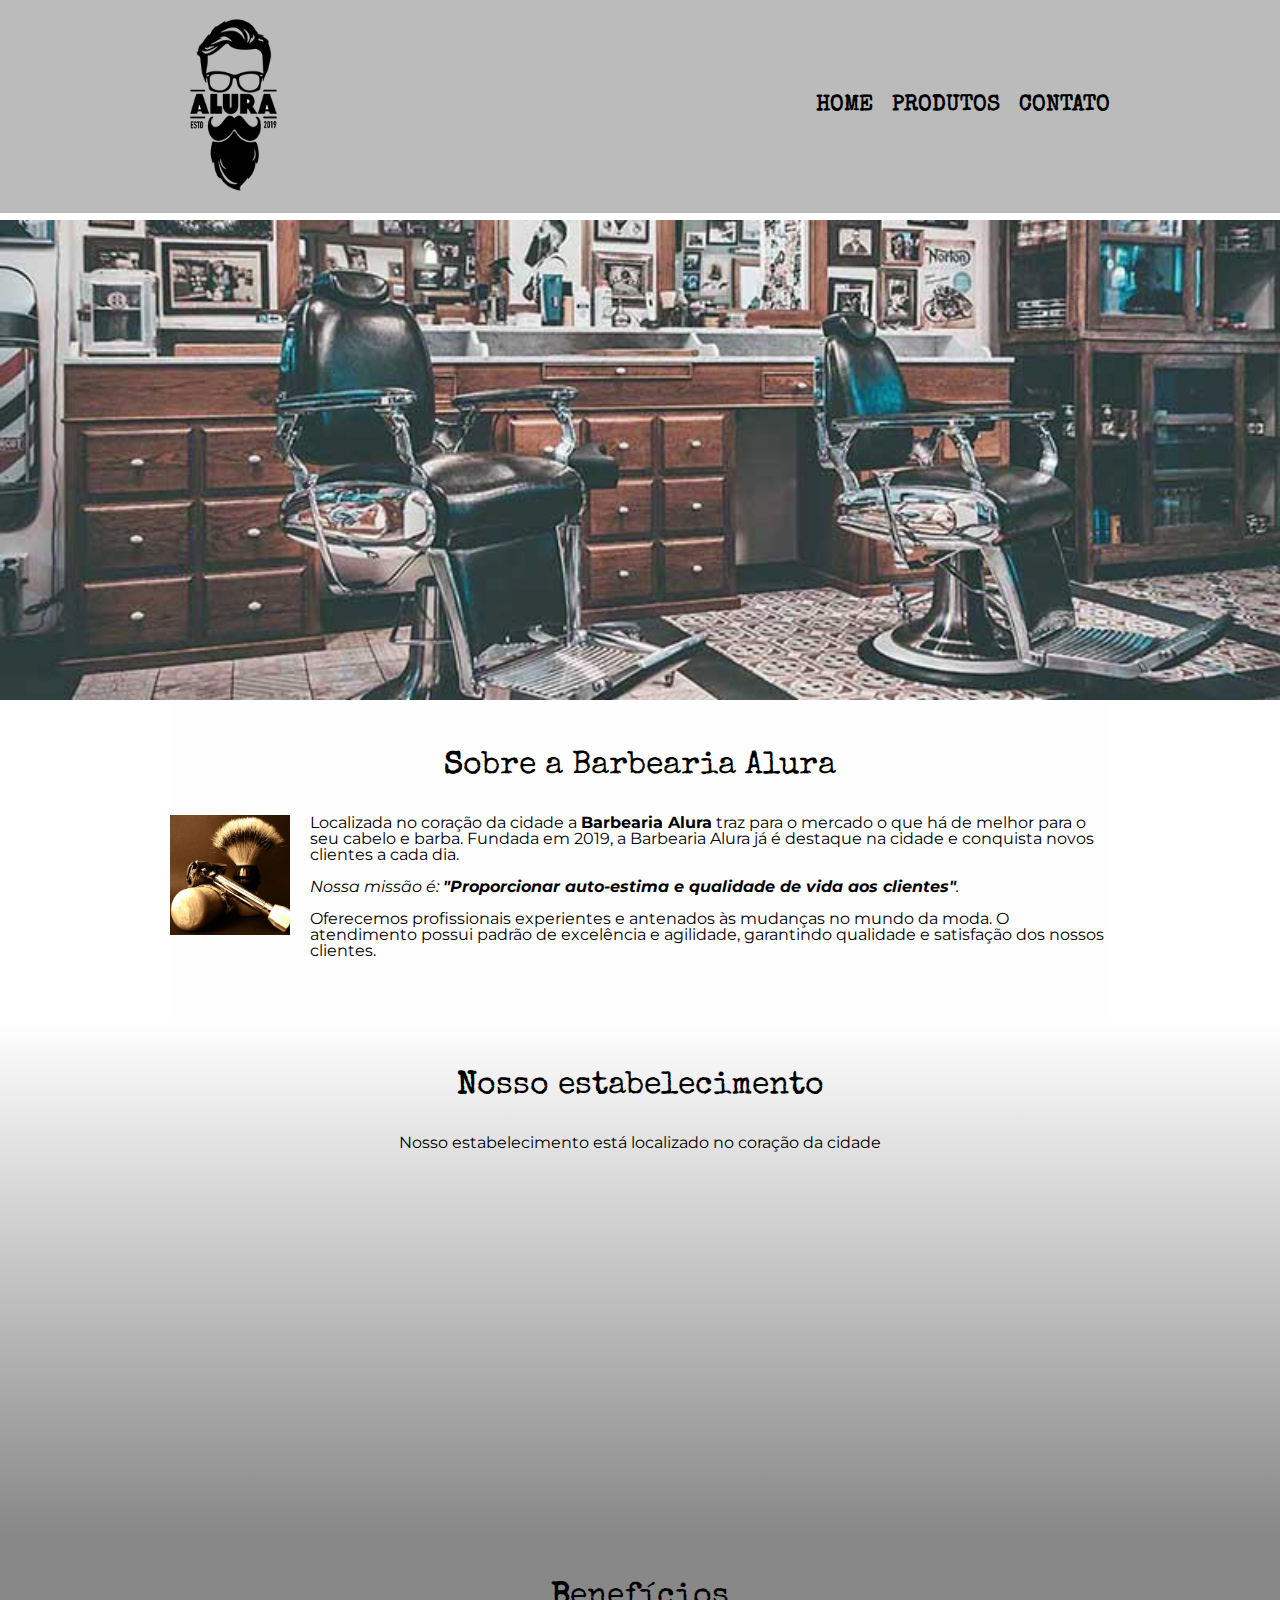
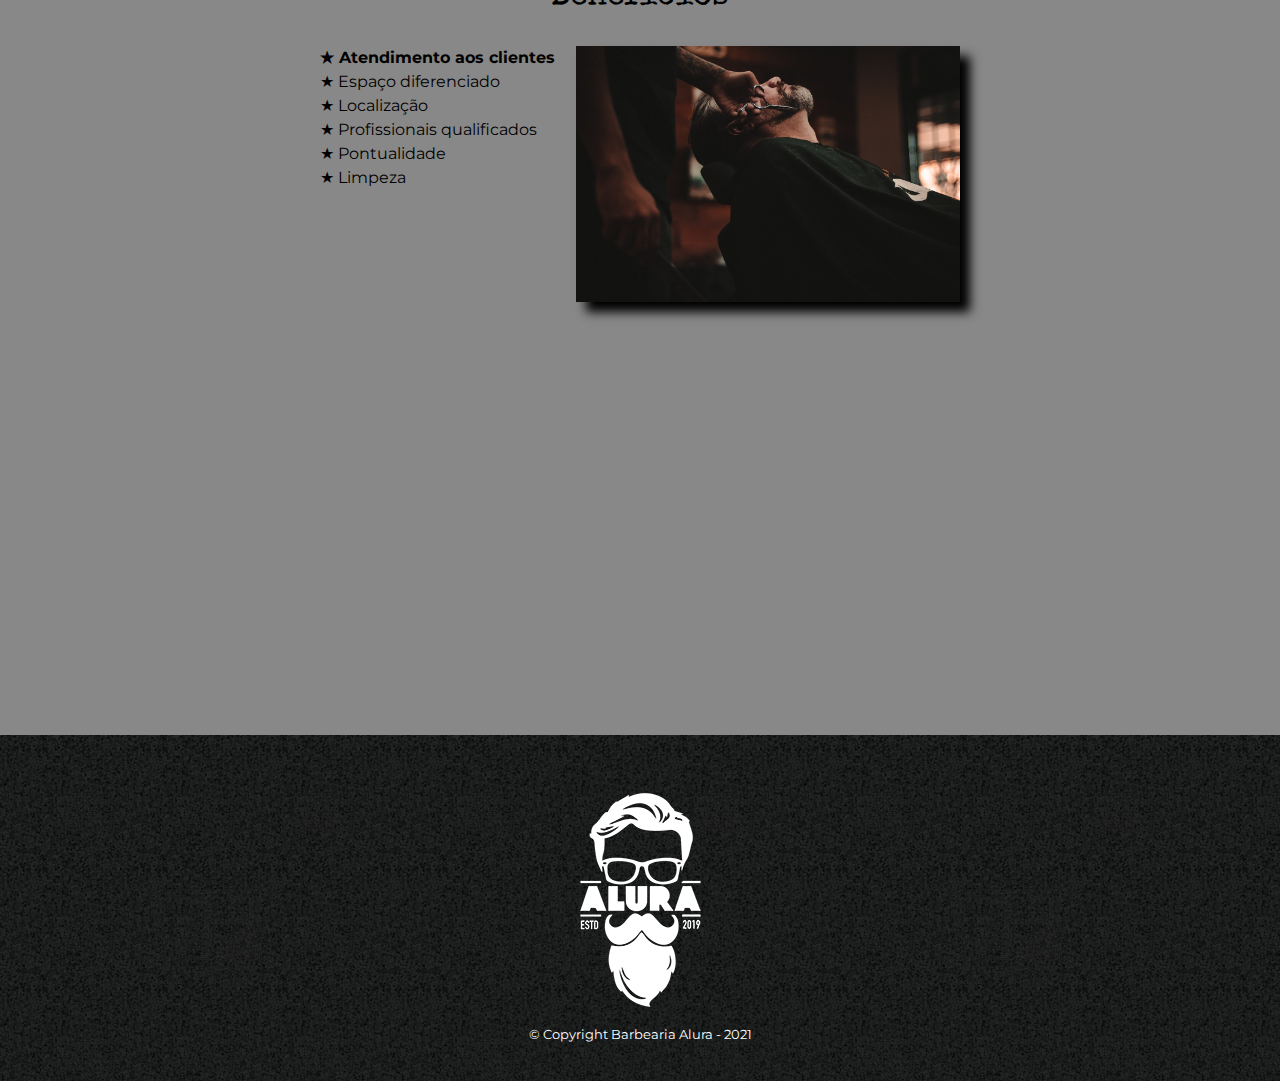
<file: index.html>
<!DOCTYPE html>

<html lang="pt-br">
    <head>
        <meta charset="UTF-8">
        <meta name="viewport" content="width=device-width">
        <title>Barbearia Alura</title>

        <link rel="stylesheet" href="reset.css">
        <link rel="stylesheet" href="style.css">

        <link rel="preconnect" href="https://fonts.gstatic.com">
        <link href="https://fonts.googleapis.com/css2?family=Special+Elite&display=swap" rel="stylesheet">

        <link rel="preconnect" href="https://fonts.gstatic.com">
        <link href="https://fonts.googleapis.com/css2?family=Montserrat:wght@300&display=swap" rel="stylesheet">
    </head>
    <body>
        <header>
            <div class="caixa">
                <h1><img src="./images/logo.png" alt="Logo da Barbearia Alura"></h1>

                <nav>
                    <ul>
                        <li><a href="index.html">Home</a></li>
                        <li><a href="produtos.html">Produtos</a></li>
                        <li><a href="contato.html">Contato</a></li>
                    </ul>
                </nav>
            </div>
        </header>
    
        <main>
            <img class="banner" src="./images/banner.jpg" alt="banner" />
            
            <section class="principal">
                <h2 class="titulo-principal">Sobre a Barbearia Alura</h2>

                <img src="./images/utensilios.jpg" alt="Utensílios de barbearia" class="utensilios">

                <p>Localizada no coração da cidade a <strong>Barbearia Alura</strong> traz para o mercado o que há de melhor para o seu cabelo e barba. Fundada em 2019, a Barbearia Alura já é destaque na cidade e conquista novos clientes a cada dia.</p>
                
                <p id="missao"><em>Nossa missão é: <strong>"Proporcionar auto-estima e qualidade de vida aos clientes"</strong>.</em></p>
                
                <p>Oferecemos profissionais experientes e antenados às mudanças no mundo da moda. O atendimento possui padrão de excelência e agilidade, garantindo qualidade e satisfação dos nossos clientes.</p>
            </section>

            <section class="mapa">
                <h3 class="titulo-principal">Nosso estabelecimento</h3>
                <p>Nosso estabelecimento está localizado no coração da cidade</p>
                <div class="mapa-conteudo">
                    <iframe src="https://www.google.com/maps/embed?pb=!1m18!1m12!1m3!1d2174.131224020696!2d-46.63303346529301!3d-23.588608748316226!2m3!1f0!2f0!3f0!3m2!1i1024!2i768!4f13.1!3m3!1m2!1s0x94ce5a2b2ed7f3a1%3A0xab35da2f5ca62674!2sCaelum%20-%20Escola%20de%20Tecnologia!5e0!3m2!1spt-BR!2sbr!4v1621950268607!5m2!1spt-BR!2sbr" width="100%" height="300" style="border:0;" allowfullscreen="" loading="lazy"></iframe>
                </div>
            </section>
        
            <section class="beneficios">
                <h3 class="titulo-principal">Benefícios</h3>

                <div class="conteudo-beneficios">
                    <ul class="lista-beneficios">
                        <li class="itens">Atendimento aos clientes</li> 
                        <li class="itens">Espaço diferenciado</li>
                        <li class="itens">Localização</li>
                        <li class="itens">Profissionais qualificados</li>
                        <li class="itens">Pontualidade</li>
                        <li class="itens">Limpeza</li>
                    </ul><img class="imagem-beneficios" src="./images/beneficios.jpg">
                </div>
                
                <div class="video">
                    <iframe width="100%" height="315" src="https://www.youtube.com/embed/wcVVXUV0YUY" title="YouTube video player" frameborder="0" allow="accelerometer; autoplay; clipboard-write; encrypted-media; gyroscope; picture-in-picture" allowfullscreen></iframe>
                </div>
            </section>
        </main>

        <footer>
            <img src="./images/logo-branco.png"  alt="Logo da Barbearia Alura">
            <p class="copyright">&copy; Copyright Barbearia Alura - 2021</p>
        </footer>
    </body>
</html>
</file>
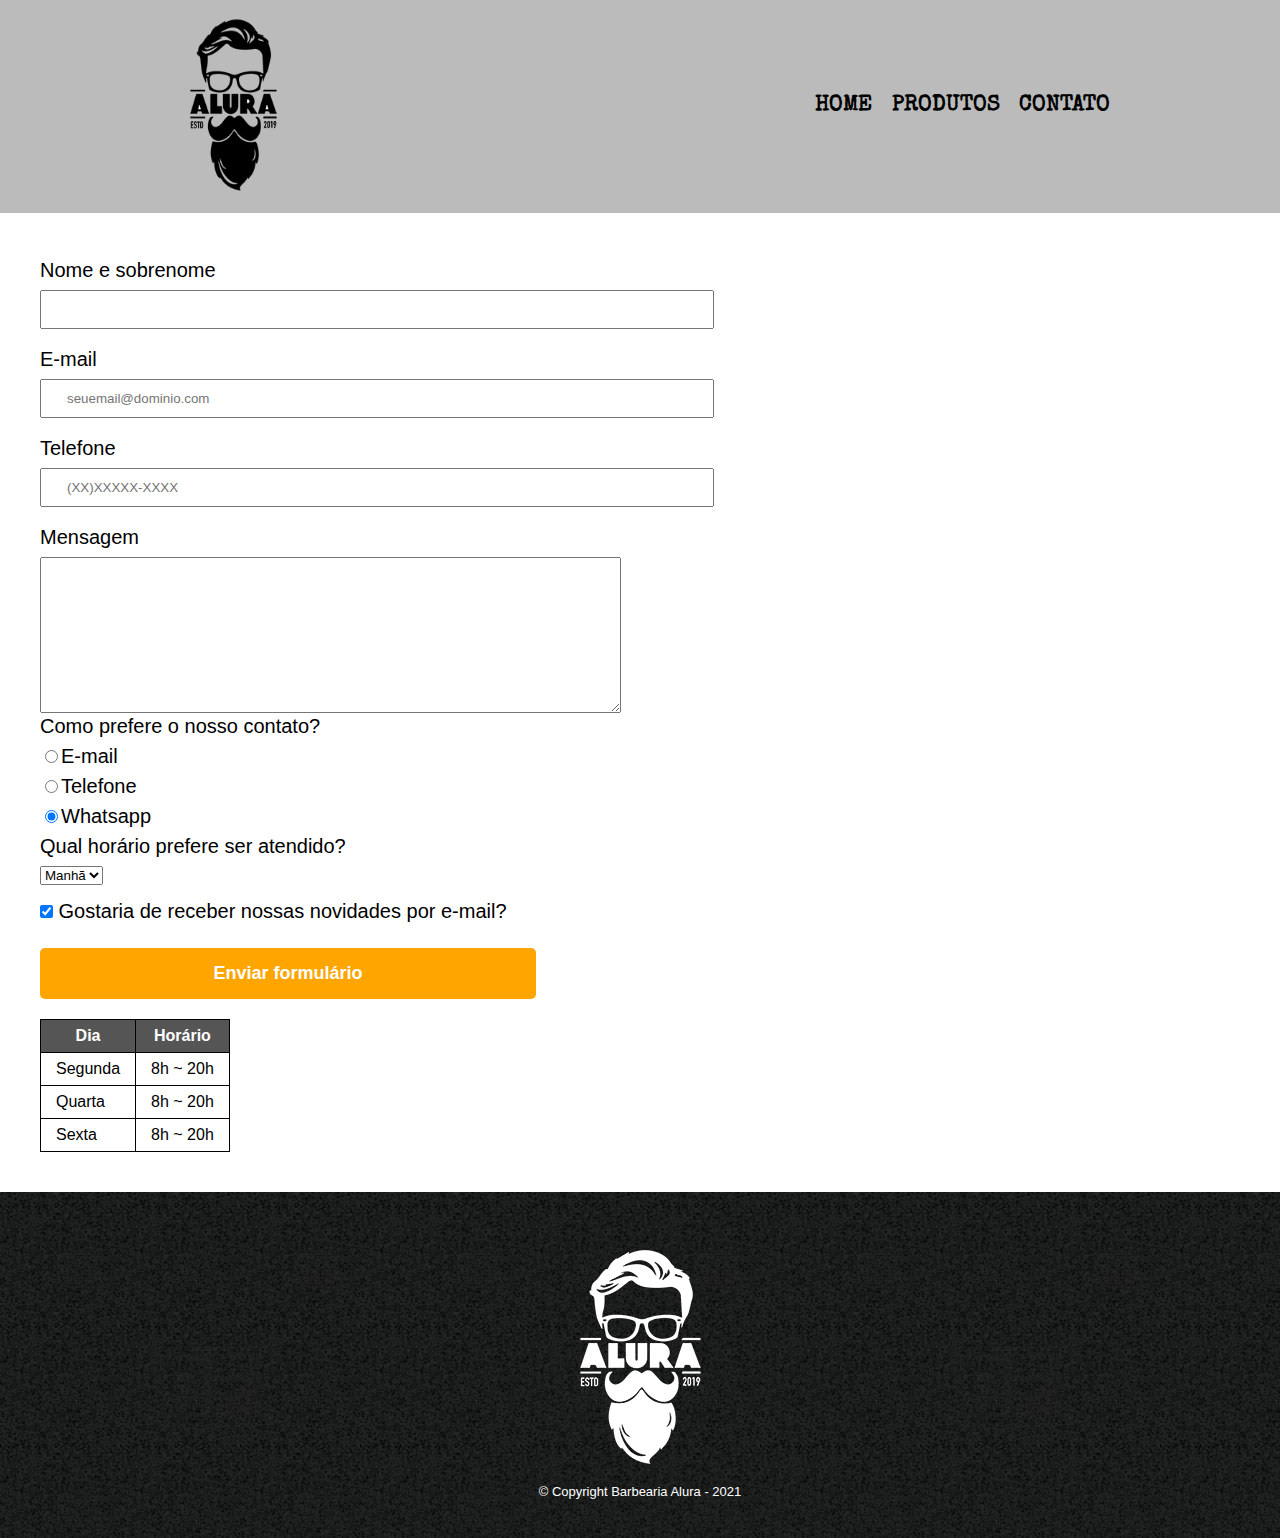
<file: contato.html>
<!DOCTYPE html>
<html>
    <head>
        <meta charset="UTF-8">
        <meta name="viewport" content="width=device-width">
        <title>Contato - Barbearia Alura</title>

        <link rel="preconnect" href="https://fonts.gstatic.com">
        <link href="https://fonts.googleapis.com/css2?family=Special+Elite&display=swap" rel="stylesheet">
        <link rel="stylesheet" href="reset.css">
        <link rel="stylesheet" href="style.css">
    </head>
    <body>
        <header>
            <div class="caixa">
                <h1><img src="./images/logo.png" alt="Logo da Barbearia Alura"></h1>

                <nav>
                    <ul>
                        <li><a href="index.html">Home</a></li>
                        <li><a href="produtos.html">Produtos</a></li>
                        <li><a href="contato.html">Contato</a></li>
                    </ul>
                </nav>
            </div>
        </header>

        <main>
            <form>
                <label for="nomesobrenome">Nome e sobrenome</label>
                <input type="text" id="nomesobrenome" class="input-padrao" required>

                <label for="email">E-mail</label>
                <input type="email" id="email" class="input-padrao" required placeholder="seuemail@dominio.com">

                <label for="telefone">Telefone</label>
                <input type="tel" id="telefone" class="input-padrao" required placeholder="(XX)XXXXX-XXXX">

                <label for="mensagem">Mensagem</label>
                <textarea id="mensagem" cols="70" rows="10"></textarea class="input-padrao" required>

                <fieldset>
                    <legend>Como prefere o nosso contato?</legend>
                    <label for="radio-email"><input type="radio" name="contato" id="radio-email" value="email">E-mail</label>
                    
                    <label for="radio-telefone"><input type="radio" name="contato" id="radio-telefone" value="telefone">Telefone</label>
                    
                    <label for="radio-whatsapp"><input type="radio" name="contato" id="radio-whatsapp" value="whatsapp" checked>Whatsapp</label>
                </fieldset>

                <fieldset>
                    <legend>Qual horário prefere ser atendido?</legend>
                    <select>
                        <option>Manhã</option>
                        <option>Tarde</option>
                        <option>Noite</option>
                    </select>
                </fieldset>
                
                <label><input type="checkbox" class="checkbox" checked> Gostaria de receber nossas novidades por e-mail?</label>

                <input type="submit" value="Enviar formulário" class="enviar">
            </form>

            <table>
                <thead>
                    <tr>
                        <th>Dia</th>
                        <th>Horário</th>
                    </tr>
                </thead>
                <tbody>
                    <tr>
                        <td>Segunda</td>
                        <td>8h ~ 20h</td>
                    </tr>
                    <tr>
                        <td>Quarta</td>
                        <td>8h ~ 20h</td>
                    </tr>
                    <tr>
                        <td>Sexta</td>
                        <td>8h ~ 20h</td>
                    </tr>
                </tbody>
            </table>
        </main>

        <footer>
            <img src="./images/logo-branco.png" alt="Logo da Barbearia Alura">
            <p class="copyright">&copy; Copyright Barbearia Alura - 2021</p>
        </footer>
    </body>
</html>
</file>
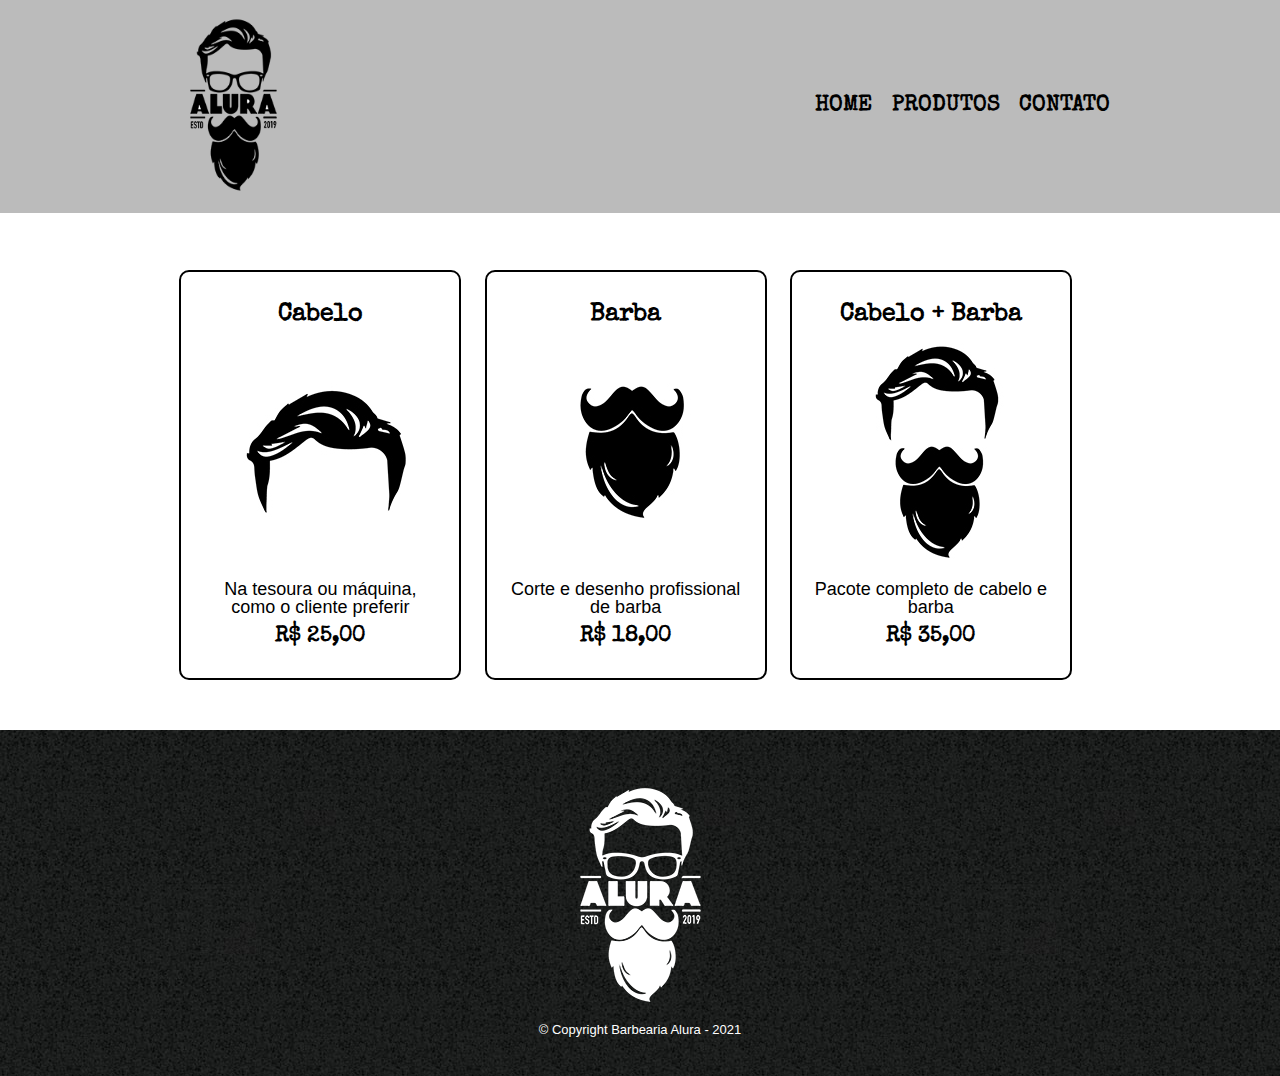
<file: produtos.html>
<!DOCTYPE html>
<html>
    <head>
        <meta charset="UTF-8">
        <meta name="viewport" content="width=device-width">
        <title>Produtos - Barbearia Alura</title>

        <link rel="preconnect" href="https://fonts.gstatic.com">
        <link href="https://fonts.googleapis.com/css2?family=Special+Elite&display=swap" rel="stylesheet"> 
        <link rel="stylesheet" href="reset.css">
        <link rel="stylesheet" href="style.css">
    </head>
    <body>
        <header>
            <div class="caixa">
                <h1><img src="./images/logo.png" alt="Logo da Barbearia Alura"></h1>

                <nav>
                    <ul>
                        <li><a href="index.html">Home</a></li>
                        <li><a href="produtos.html">Produtos</a></li>
                        <li><a href="contato.html">Contato</a></li>
                    </ul>
                </nav>
            </div>
        </header>
        
        <main>
            <ul class="produtos">
                <li>
                    <h2>Cabelo</h2>
                    <img src="./images/cabelo.jpg">
                    <p class="produto-descricao">Na tesoura ou máquina, como o cliente preferir</p>
                    <p class="produto-preco">R$ 25,00</p>
                </li>
                <li>
                    <h2>Barba</h2>
                    <img src="./images/barba.jpg">
                    <p class="produto-descricao">Corte e desenho profissional de barba</p>
                    <p class="produto-preco">R$ 18,00</p>
                </li>
                <li>
                    <h2>Cabelo + Barba</h2>
                    <img src="./images/cabelo+barba.jpg">
                    <p class="produto-descricao">Pacote completo de cabelo e barba</p>
                    <p class="produto-preco">R$ 35,00</p>
                </li>
            </ul>
        </main>

        <footer>
            <img src="./images/logo-branco.png"  alt="Logo da Barbearia Alura">
            <p class="copyright">&copy; Copyright Barbearia Alura - 2021</p>
        </footer>
    </body>
</html>
</file>
<file: style.css>
body {
    font-family: 'Montserrat', sans-serif;
}

header {
    position: fixed;
    width: 100%;
    background: #BBBBBB;
    padding: 5px 0;
}

h1 img {
    width: 127px;
    height: 200px;
}

main {
    padding-top: 220px;
}

.caixa {
    position: relative; 
    width: 940px;
    margin: 0 auto;
}

nav {
    position: absolute; /* para que nav seja absolute com relação à div.caixa e não com relação à página */
    top: 90px;
    right: 0;
}
 
nav li {
    display: inline;
    margin: 0 0 0 15px;
}

nav a {
    text-transform: uppercase;
    color: #000000;
    font-weight: bold;
    font-size: 22px;
    text-decoration: none;
    font-family: 'Special Elite', cursive;
}

nav a:hover {
    color: #C78C19;
    text-decoration: underline; /* Fica sublinhado quando o mouse fica por cima do menu de navegação */
}

/* CSS da página de produtos */
.produtos {
    width: 940px;
    margin: 0 auto;
    padding: 50px 0;
}

.produtos li {
    display: inline-block;
    text-align: center;
    width: 30%; /* Largura agora é 30% definitivo, então o espaçamento interno não vai interferir na largura dos elementos */
    vertical-align: top;
    margin: 0 1%;
    padding: 30px 20px;
    box-sizing: border-box;
    border: 2px solid #000000;
    border-radius: 10px;
}

.produtos li:hover {
    border-color: #C78C19;
}

.produtos li:active { /* Muda o elemento quando ele está sendo clicado/ativo */
    border-color: #088C19;
} 

.produtos li:hover h2 { /* Quando o mouse estiver por cima (hover) de produtos li, ele vai alterar h2 */
    font-size: 30px;
}

.produtos h2 {
    font-size: 25px;
    font-weight: bold;
    font-family: 'Special Elite', cursive;
}

.produto-descricao {
    font-size: 18px;
}

.produto-preco {
    font-size: 22px;
    font-weight: bold;
    margin-top: 10px;
    font-family: 'Special Elite', cursive;
}

footer {
    text-align: center;
    background: url("./images/bg.jpg");
    padding: 40px 0;
}

.copyright {
    color: #FFFFFF;
    font-size: 13px;
    margin-top: 20px 0 0;
}

 /* CSS da página de contato */
form {
    margin: 40px 0 0 40px;
}

form label, form legend {
    display: block;
    font-size: 20px;
    margin: 0 0 10px;
}

.input-padrao {
    display: block;
    margin: 0 0 20px;
    padding: 10px 25px;
    width: 50%;
}

.checkbox {
    margin: 20px 0;
}

.enviar {
    width: 40%;
    padding: 15px 0;
    background: orange;
    color: white;
    font-weight: bold;
    font-size: 18px;
    border: none;
    border-radius: 5px;
    transition: 1s all;
    cursor: pointer;
}

.enviar:hover {
    background: darkorange;
    transform: scale(1.2); /* Aumenta em 20% proporcionalmente todo o input */
}

table {
    margin: 20px 0 40px 40px;
}

thead {
    background: #555555;
    color: white;
    font-weight: bold;
}

td, th {
    border: 1px solid #000000;
    padding: 8px 15px;
}

/* CSS da página inicial */
.banner {
    width: 100%;
}

.titulo-principal {
    font-family: 'Special Elite', cursive;
    text-align: center;
    font-size: 2em; /* em é uma medida baseada na fonte base (2em significa que ela tem 2 vezes o tamanho da fonte base) */
    margin: 0 0 1em;
    clear: left;
}

.titulo-principal::first-letter { /* Primeira letra dos títulos em negrito */
    font-weight: bold;
}

.principal {
    padding: 3em 0;
    background: #FEFEFE;
    width: 940px;
    margin: 0 auto;
}

.principal p {
    margin: 0 0 1em;
}

.principal strong {
    font-weight: bold;
}

.principal em {
    font-style: italic;
}

.utensilios {
    width: 120px;
    float: left;
    margin: 0 20px 20px 0;
}

.mapa {
    padding: 3em 0;
    background: linear-gradient(#FEFEFE, #888888);
}

.mapa-conteudo {
    width: 940px;
    margin: 0 auto;
}

.mapa p {
    margin: 0 0 2em;
    text-align: center;
}

.beneficios {
    padding: 3em 0;
    background: #888888;
}

.conteudo-beneficios {
    width: 640px;
    margin: 0 auto;
}

.lista-beneficios {
    width: 40%;
    display: inline-block;
    vertical-align: top;
}

.itens {
    line-height: 1.5; /* Altura da linha */
}

.itens:before {
    content: "★ ";
}

.itens:first-child {
    font-weight: bold;
}

.imagem-beneficios {
    width: 60%;
    opacity: 1;
    transition: 400ms;
    box-shadow: 10px 10px 10px #000000;
}

.imagem-beneficios:hover {
    opacity: 0.7;
}

.video {
    width: 560px;
    margin: 2em auto;
}

/* Responsividade */
@media screen and (max-width: 480px) { /* Para adptação em mobile */
    .caixa, .principal, .conteudo-beneficios, .mapa-conteudo, .video, .produtos, form {
        width: auto;
        margin: 10px;
    }

    main {
        padding: 0;
    }

    header {
        width: auto;
        margin: 0;
        position: relative;
    }

    h1 {
        text-align: center;
    }

    nav {
        position: static;
        text-align: center;
    }

    .lista-beneficios, .imagem-beneficios, .enviar, #mensagem {
        width: 100%;
    }

    .produtos li {
        margin: 0;
        display: block;
        width: 100%;
        margin-bottom: 10px;
    }
}
</file>
